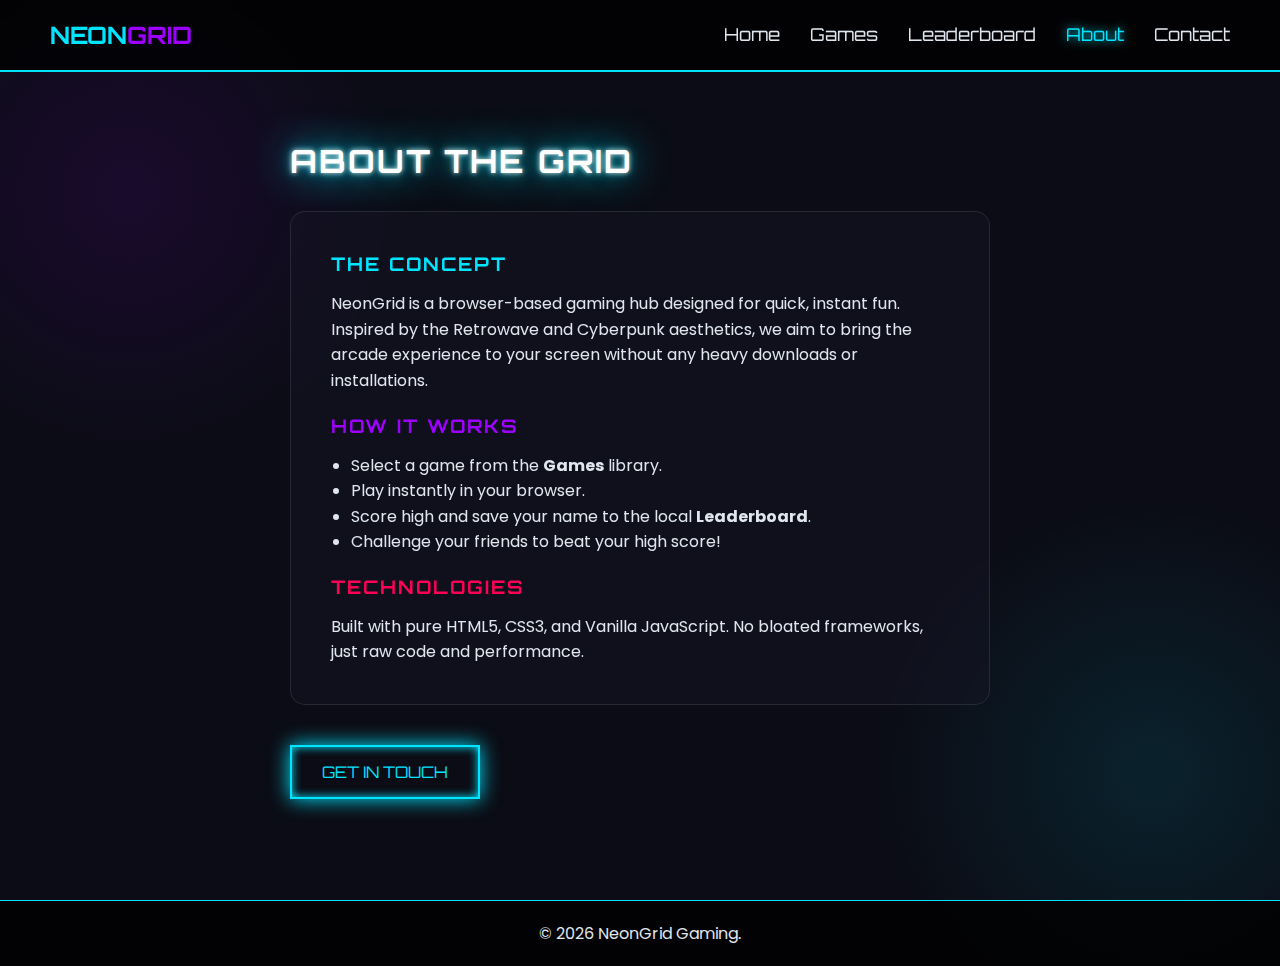
<file: game-hub/about.html>
<!DOCTYPE html>
<html lang="en">

<head>
    <meta charset="UTF-8">
    <meta name="viewport" content="width=device-width, initial-scale=1.0">
    <title>About | NeonGrid</title>
    <link rel="stylesheet" href="css/style.css">
    <link
        href="https://fonts.googleapis.com/css2?family=Orbitron:wght@400;700&family=Poppins:wght@300;400;600&display=swap"
        rel="stylesheet">
</head>

<body>

    <nav>
        <a href="index.html" class="logo">NEON<span style="color:var(--secondary-color)">GRID</span></a>
        <ul class="nav-links">
            <li><a href="index.html">Home</a></li>
            <li><a href="games.html">Games</a></li>
            <li><a href="leaderboard.html">Leaderboard</a></li>
            <li><a href="about.html" class="active">About</a></li>
            <li><a href="contact.html">Contact</a></li>
        </ul>
    </nav>

    <section id="about-page" style="padding-top: 120px; align-items: start; max-width: 800px; margin: 0 auto;">
        <h1 class="neon-text" style="text-align: center; margin-bottom: 30px;">About The Grid</h1>

        <div
            style="background: var(--card-bg); padding: 40px; border-radius: 15px; border: 1px solid rgba(255,255,255,0.1); backdrop-filter: blur(5px);">
            <h3 style="color: var(--primary-color); margin-bottom: 15px;">The Concept</h3>
            <p style="margin-bottom: 20px; line-height: 1.6;">
                NeonGrid is a browser-based gaming hub designed for quick, instant fun. Inspired by the Retrowave and
                Cyberpunk aesthetics, we aim to bring the arcade experience to your screen without any heavy downloads
                or installations.
            </p>

            <h3 style="color: var(--secondary-color); margin-bottom: 15px;">How It Works</h3>
            <ul style="margin-left: 20px; margin-bottom: 20px; line-height: 1.6;">
                <li>Select a game from the <strong>Games</strong> library.</li>
                <li>Play instantly in your browser.</li>
                <li>Score high and save your name to the local <strong>Leaderboard</strong>.</li>
                <li>Challenge your friends to beat your high score!</li>
            </ul>

            <h3 style="color: var(--accent-color); margin-bottom: 15px;">Technologies</h3>
            <p>Built with pure HTML5, CSS3, and Vanilla JavaScript. No bloated frameworks, just raw code and
                performance.</p>
        </div>

        <div style="text-align: center; margin-top: 40px;">
            <a href="contact.html" class="btn-neon">Get in Touch</a>
        </div>
    </section>

    <footer
        style="padding: 20px; text-align: center; background: rgba(0,0,0,0.8); border-top: 1px solid var(--primary-color);">
        <p>&copy; 2026 NeonGrid Gaming.</p>
    </footer>

    <script src="js/main.js"></script>
</body>

</html>
</file>
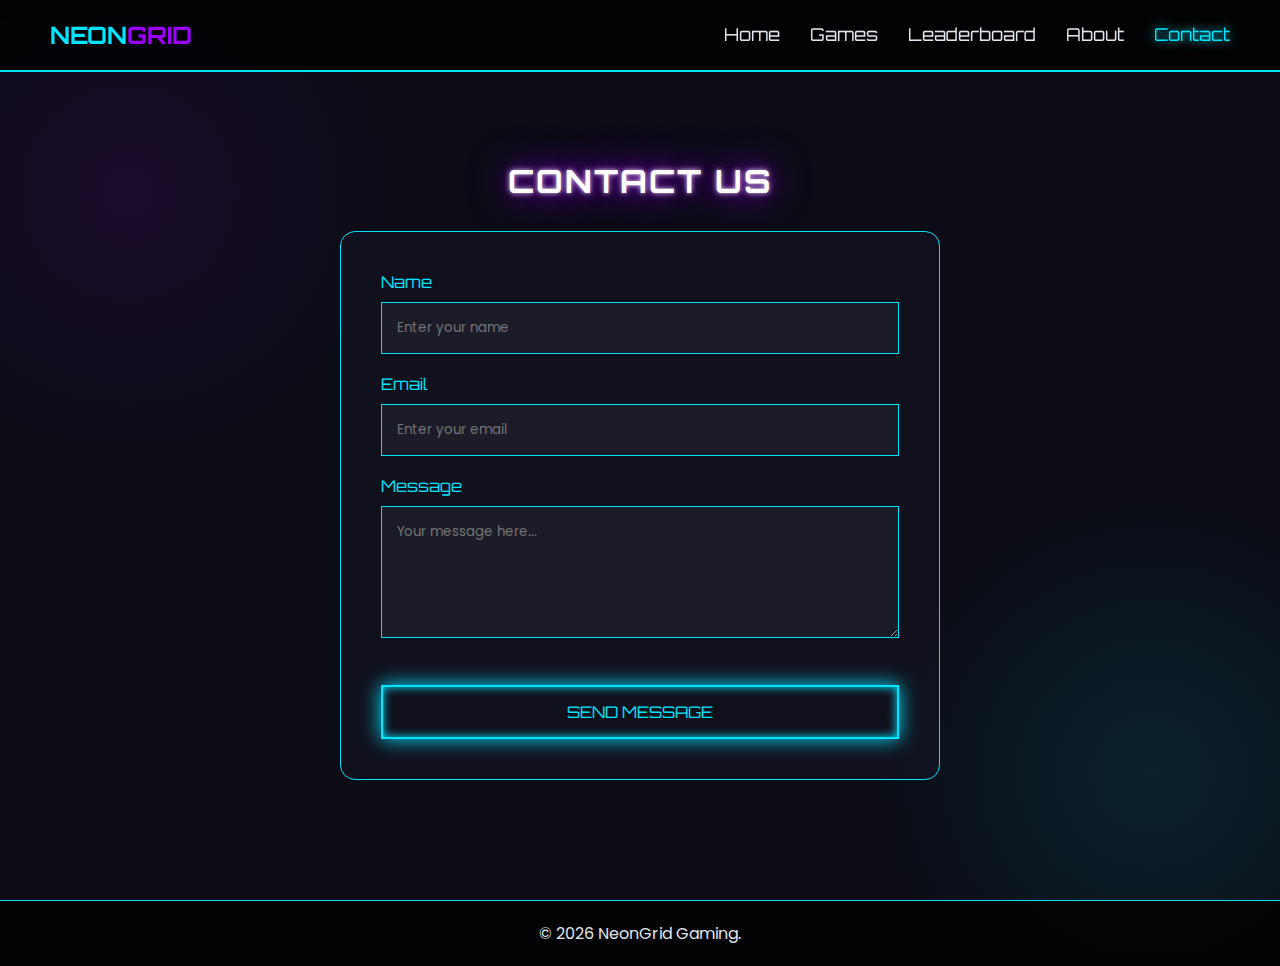
<file: game-hub/contact.html>
<!DOCTYPE html>
<html lang="en">

<head>
    <meta charset="UTF-8">
    <meta name="viewport" content="width=device-width, initial-scale=1.0">
    <title>Contact | NeonGrid</title>
    <link rel="stylesheet" href="css/style.css">
    <link
        href="https://fonts.googleapis.com/css2?family=Orbitron:wght@400;700&family=Poppins:wght@300;400;600&display=swap"
        rel="stylesheet">
</head>

<body>

    <nav>
        <a href="index.html" class="logo">NEON<span style="color:var(--secondary-color)">GRID</span></a>
        <ul class="nav-links">
            <li><a href="index.html">Home</a></li>
            <li><a href="games.html">Games</a></li>
            <li><a href="leaderboard.html">Leaderboard</a></li>
            <li><a href="about.html">About</a></li>
            <li><a href="contact.html" class="active">Contact</a></li>
        </ul>
    </nav>

    <section id="contact-page" style="padding-top: 120px; align-items: center;">
        <h1 class="neon-text-alt" style="text-align: center; margin-bottom: 30px;">Contact Us</h1>

        <div
            style="width: 100%; max-width: 600px; background: var(--card-bg); padding: 40px; border-radius: 15px; border: 1px solid var(--primary-color);">
            <form onsubmit="event.preventDefault(); alert('Message Sent! (Simulation)'); this.reset();">
                <div class="form-group">
                    <label
                        style="display: block; margin-bottom: 10px; color: var(--primary-color); font-family: var(--font-gaming);">Name</label>
                    <input type="text" placeholder="Enter your name" required>
                </div>

                <div class="form-group">
                    <label
                        style="display: block; margin-bottom: 10px; color: var(--primary-color); font-family: var(--font-gaming);">Email</label>
                    <input type="email" placeholder="Enter your email" required>
                </div>

                <div class="form-group">
                    <label
                        style="display: block; margin-bottom: 10px; color: var(--primary-color); font-family: var(--font-gaming);">Message</label>
                    <textarea rows="5" placeholder="Your message here..." required></textarea>
                </div>

                <div style="text-align: center; margin-top: 20px;">
                    <button type="submit" class="btn-neon" style="width: 100%;">Send Message</button>
                </div>
            </form>
        </div>
    </section>

    <footer
        style="padding: 20px; text-align: center; background: rgba(0,0,0,0.8); border-top: 1px solid var(--primary-color);">
        <p>&copy; 2026 NeonGrid Gaming.</p>
    </footer>

    <script src="js/main.js"></script>
</body>

</html>
</file>
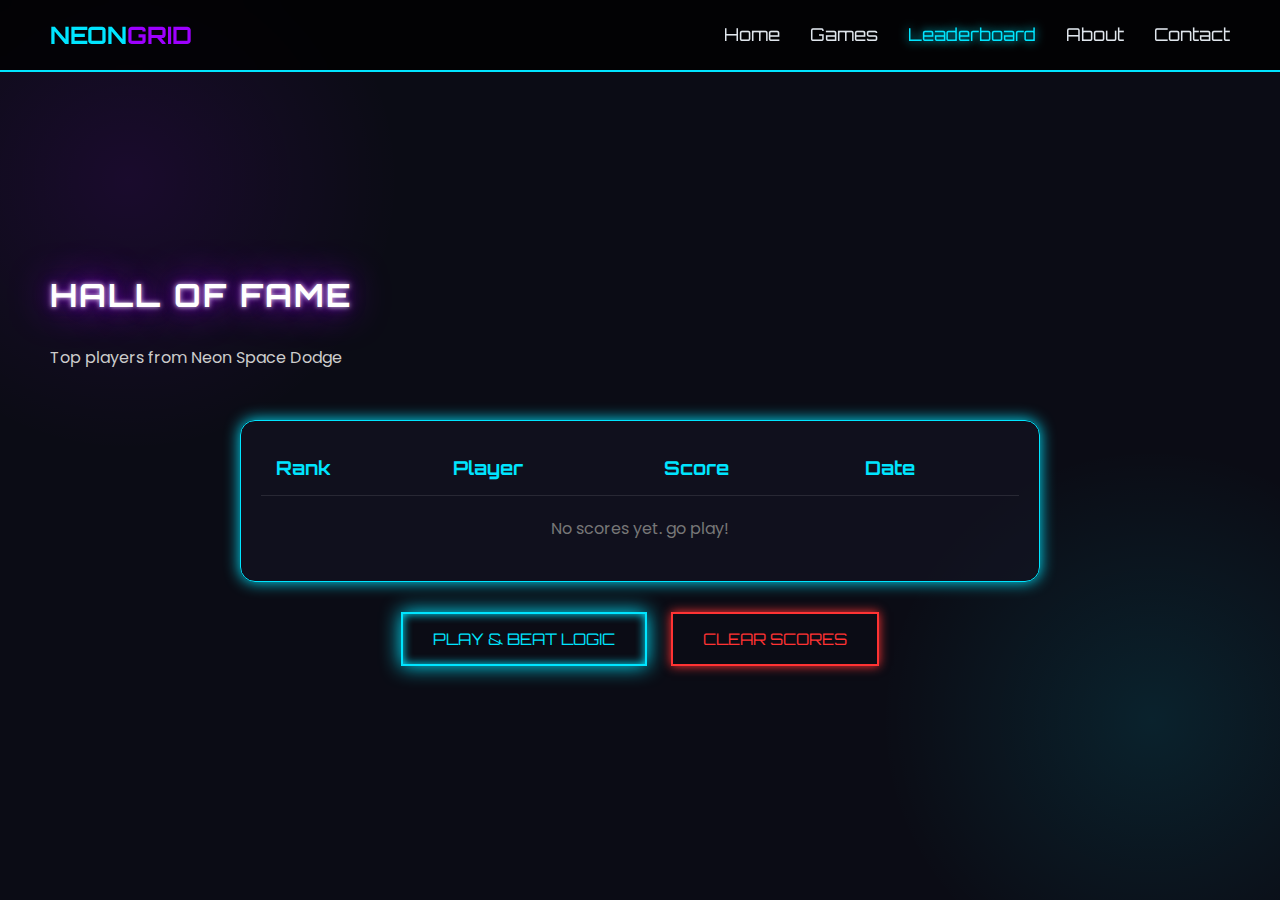
<file: game-hub/leaderboard.html>
<!DOCTYPE html>
<html lang="en">

<head>
    <meta charset="UTF-8">
    <meta name="viewport" content="width=device-width, initial-scale=1.0">
    <title>Leaderboard | NeonGrid</title>
    <link rel="stylesheet" href="css/style.css">
    <link
        href="https://fonts.googleapis.com/css2?family=Orbitron:wght@400;700&family=Poppins:wght@300;400;600&display=swap"
        rel="stylesheet">
</head>

<body>

    <nav>
        <a href="index.html" class="logo">NEON<span style="color:var(--secondary-color)">GRID</span></a>
        <ul class="nav-links">
            <li><a href="index.html">Home</a></li>
            <li><a href="games.html">Games</a></li>
            <li><a href="leaderboard.html" class="active">Leaderboard</a></li>
            <li><a href="about.html">About</a></li>
            <li><a href="contact.html">Contact</a></li>
        </ul>
    </nav>

    <section id="leaderboard" style="padding-top: 120px; align-items: start;">
        <h1 class="neon-text-alt" style="text-align: center; margin-bottom: 30px;">Hall of Fame</h1>
        <p style="text-align: center; margin-bottom: 50px; color: #ccc;">Top players from Neon Space Dodge</p>

        <div style="max-width: 800px; margin: 0 auto; width: 100%;">
            <div class="table-container">
                <table>
                    <thead>
                        <tr>
                            <th>Rank</th>
                            <th>Player</th>
                            <th>Score</th>
                            <th>Date</th>
                        </tr>
                    </thead>
                    <tbody id="leaderboard-body">
                        <!-- Scores will be injected here -->
                    </tbody>
                </table>
                <div id="no-scores" style="text-align: center; padding: 20px; color: #777; display: none;">No scores
                    yet. go play!</div>
            </div>

            <div style="text-align: center; margin-top: 30px;">
                <a href="play.html" class="btn-neon">Play & Beat Logic</a>
                <button id="clear-scores" class="btn-neon"
                    style="border-color: #ff3333; color: #ff3333; margin-left: 20px; box-shadow: 0 0 10px #ff3333;">Clear
                    Scores</button>
            </div>
        </div>
    </section>

    <script src="js/main.js"></script>
    <script src="js/leaderboard.js"></script>
</body>

</html>
</file>
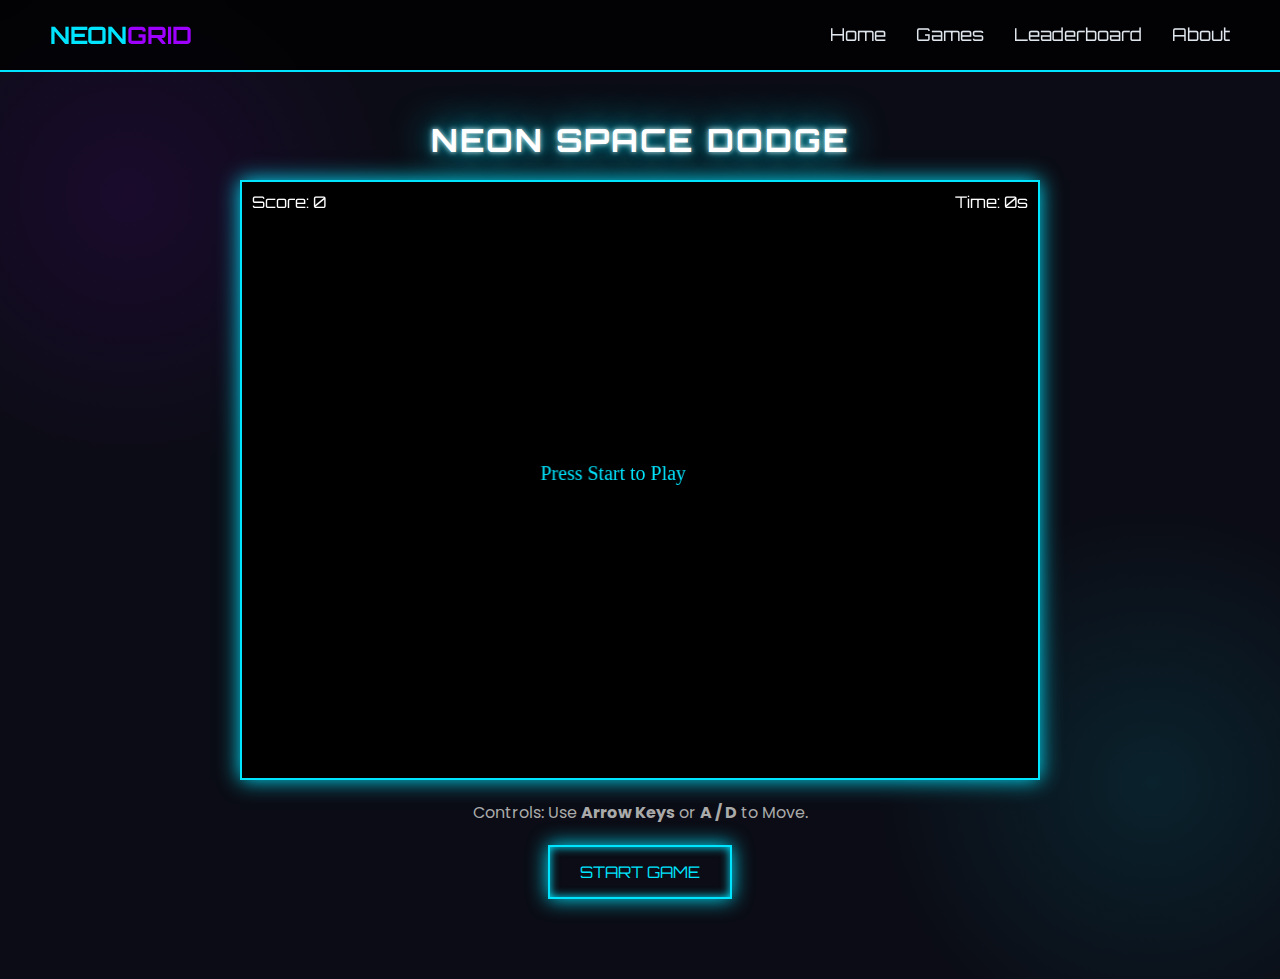
<file: game-hub/play.html>
<!DOCTYPE html>
<html lang="en">

<head>
    <meta charset="UTF-8">
    <meta name="viewport" content="width=device-width, initial-scale=1.0">
    <title>Neon Space Dodge | NeonGrid</title>
    <link rel="stylesheet" href="css/style.css">
    <link
        href="https://fonts.googleapis.com/css2?family=Orbitron:wght@400;700&family=Poppins:wght@300;400;600&display=swap"
        rel="stylesheet">
</head>

<body>

    <nav>
        <a href="index.html" class="logo">NEON<span style="color:var(--secondary-color)">GRID</span></a>
        <ul class="nav-links">
            <li><a href="index.html">Home</a></li>
            <li><a href="games.html">Games</a></li>
            <li><a href="leaderboard.html">Leaderboard</a></li>
            <li><a href="about.html">About</a></li>
        </ul>
    </nav>

    <section style="justify-content: flex-start; padding-top: 120px;">
        <h1 class="neon-text" style="text-align: center; margin-bottom: 20px;">Neon Space Dodge</h1>

        <div id="game-container">
            <div class="game-ui">
                <div id="score">Score: 0</div>
                <div id="timer">Time: 0s</div>
            </div>

            <div id="game-over-screen">
                <h2 class="neon-text-alt" style="margin-bottom: 20px;">GAME OVER</h2>
                <p style="margin-bottom: 20px; font-size: 1.2rem;">Final Score: <span id="final-score">0</span></p>
                <div style="margin-bottom: 20px;">
                    <input type="text" id="player-name" placeholder="Enter Name for Leaderboard" maxlength="10"
                        style="text-align: center;">
                </div>
                <button id="save-score-btn" class="btn-neon" style="font-size: 0.8rem; margin-bottom: 15px;">Save
                    Score</button>
                <div style="display: flex; gap: 10px; justify-content: center;">
                    <button id="restart-btn" class="btn-neon">Restart</button>
                    <a href="games.html" class="btn-neon">Exit</a>
                </div>
            </div>

            <canvas id="game-canvas"></canvas>
        </div>

        <div style="text-align: center; margin-top: 20px; color: #aaa;">
            <p>Controls: Use <strong>Arrow Keys</strong> or <strong>A / D</strong> to Move.</p>
            <button id="start-btn" class="btn-neon" style="margin-top: 20px;">Start Game</button>
        </div>
    </section>

    <script src="js/main.js"></script>
    <script src="js/game.js"></script>
</body>

</html>
</file>
<file: game-hub/css/style.css>
:root {
    --primary-color: #00e5ff;
    /* Brighter Electric Cyan */
    --secondary-color: #9d00ff;
    /* Deep Electric Purple */
    --accent-color: #ff0055;
    /* Neon Red/Pink for accents */
    --bg-color: #0b0c15;
    /* Deep Navy Black - Softer than pure black */
    --card-bg: rgba(20, 20, 35, 0.6);
    /* Slightly blueish tinted glass */
    --text-color: #e0e6ed;
    /* Off-white for better reading */
    --font-main: 'Poppins', sans-serif;
    --font-gaming: 'Orbitron', sans-serif;
}

* {
    margin: 0;
    padding: 0;
    box-sizing: border-box;
    scroll-behavior: smooth;
}

body {
    background-color: var(--bg-color);
    background-image:
        radial-gradient(circle at 10% 20%, rgba(157, 0, 255, 0.1) 0%, transparent 20%),
        radial-gradient(circle at 90% 80%, rgba(0, 229, 255, 0.1) 0%, transparent 20%);
    /* Subtle ambient glow */
    color: var(--text-color);
    font-family: var(--font-main);
    overflow-x: hidden;
    transition: background-color 0.3s ease;
}

/* Typography */
h1,
h2,
h3,
h4,
h5,
h6 {
    font-family: var(--font-gaming);
    text-transform: uppercase;
    letter-spacing: 2px;
}

.neon-text {
    color: #fff;
    text-shadow:
        0 0 5px rgba(255, 255, 255, 0.8),
        0 0 10px rgba(0, 229, 255, 0.5),
        0 0 20px rgba(0, 229, 255, 0.3),
        0 0 40px var(--primary-color);
}

.neon-text-alt {
    color: #fff;
    text-shadow:
        0 0 5px rgba(255, 255, 255, 0.8),
        0 0 10px rgba(157, 0, 255, 0.5),
        0 0 20px rgba(157, 0, 255, 0.3),
        0 0 40px var(--secondary-color);
}

/* Navigation */
nav {
    display: flex;
    justify-content: space-between;
    align-items: center;
    padding: 20px 50px;
    background: rgba(0, 0, 0, 0.8);
    backdrop-filter: blur(10px);
    position: fixed;
    width: 100%;
    z-index: 1000;
    border-bottom: 2px solid var(--primary-color);
}

.logo {
    font-size: 1.5rem;
    font-weight: bold;
    font-family: var(--font-gaming);
    color: var(--primary-color);
    text-decoration: none;
}

.nav-links {
    list-style: none;
    display: flex;
    gap: 30px;
}

.nav-links a {
    color: var(--text-color);
    text-decoration: none;
    font-size: 1.1rem;
    transition: color 0.3s;
    font-family: var(--font-gaming);
}

.nav-links a:hover,
.nav-links a.active {
    color: var(--primary-color);
    text-shadow: 0 0 10px var(--primary-color);
}

/* Buttons */
.btn-neon {
    padding: 15px 30px;
    background: transparent;
    color: var(--primary-color);
    border: 2px solid var(--primary-color);
    font-family: var(--font-gaming);
    font-size: 1rem;
    cursor: pointer;
    text-transform: uppercase;
    transition: all 0.3s ease;
    box-shadow: 0 0 10px var(--primary-color) inset, 0 0 20px var(--primary-color);
    text-decoration: none;
    display: inline-block;
}

.btn-neon:hover {
    background: var(--primary-color);
    color: #000;
    box-shadow: 0 0 20px var(--primary-color) inset, 0 0 40px var(--primary-color);
}

/* Layouts */
section {
    padding: 80px 50px;
    min-height: 100vh;
    display: flex;
    flex-direction: column;
    justify-content: center;
}

/* Hero Section */
#hero {
    align-items: center;
    text-align: center;
    background: linear-gradient(135deg, rgba(0, 0, 0, 0.9), rgba(20, 20, 20, 0.9)), url('https://images.unsplash.com/photo-1542751371-adc38448a05e?auto=format&fit=crop&q=80') no-repeat center center/cover;
    position: relative;
    overflow: hidden;
}

#hero::before {
    content: '';
    position: absolute;
    width: 200%;
    height: 200%;
    background: radial-gradient(circle, transparent 20%, #000 130%);
    animation: rotate 20s linear infinite;
    z-index: -1;
}

@keyframes rotate {
    0% {
        transform: rotate(0deg);
    }

    100% {
        transform: rotate(360deg);
    }
}

.hero-content h1 {
    font-size: 4rem;
    margin-bottom: 20px;
}

.hero-content p {
    font-size: 1.5rem;
    margin-bottom: 40px;
    color: #ddd;
}

/* Games Grid */
.games-grid {
    display: grid;
    grid-template-columns: repeat(auto-fit, minmax(300px, 1fr));
    gap: 30px;
    padding: 20px 0;
}

.game-card {
    background: var(--card-bg);
    border: 1px solid rgba(255, 255, 255, 0.1);
    border-radius: 15px;
    overflow: hidden;
    transition: transform 0.3s, box-shadow 0.3s;
    backdrop-filter: blur(5px);
}

.game-card:hover {
    transform: translateY(-10px);
    box-shadow: 0 0 20px var(--secondary-color);
    border-color: var(--secondary-color);
}

.game-image {
    width: 100%;
    height: 200px;
    object-fit: cover;
}

.game-info {
    padding: 20px;
    text-align: center;
}

.game-info h3 {
    margin-bottom: 10px;
    color: var(--secondary-color);
}

/* Inputs & Forms */
input,
textarea {
    width: 100%;
    padding: 15px;
    margin-bottom: 20px;
    background: rgba(255, 255, 255, 0.05);
    border: 1px solid var(--primary-color);
    color: #fff;
    font-family: var(--font-main);
}

input:focus,
textarea:focus {
    outline: none;
    box-shadow: 0 0 10px var(--primary-color);
}

/* Leaderboard Table */
.table-container {
    overflow-x: auto;
    background: var(--card-bg);
    border-radius: 15px;
    padding: 20px;
    border: 1px solid var(--primary-color);
    box-shadow: 0 0 15px var(--primary-color);
}

table {
    width: 100%;
    border-collapse: collapse;
}

th,
td {
    padding: 15px;
    text-align: left;
    border-bottom: 1px solid rgba(255, 255, 255, 0.1);
}

th {
    color: var(--primary-color);
    font-family: var(--font-gaming);
    font-size: 1.2rem;
}

td {
    font-size: 1.1rem;
}

/* Game Container */
#game-container {
    width: 100%;
    max-width: 800px;
    height: 600px;
    background: #000;
    border: 2px solid var(--primary-color);
    margin: 0 auto;
    position: relative;
    overflow: hidden;
    box-shadow: 0 0 20px var(--primary-color);
}

#game-canvas {
    width: 100%;
    height: 100%;
    display: block;
}

.game-ui {
    position: absolute;
    top: 10px;
    left: 10px;
    color: #fff;
    font-family: var(--font-gaming);
    z-index: 10;
    width: calc(100% - 20px);
    display: flex;
    justify-content: space-between;
}

#game-over-screen {
    position: absolute;
    top: 50%;
    left: 50%;
    transform: translate(-50%, -50%);
    text-align: center;
    background: rgba(0, 0, 0, 0.9);
    padding: 40px;
    border: 2px solid var(--secondary-color);
    border-radius: 10px;
    display: none;
    z-index: 20;
}

/* Responsive */
@media (max-width: 768px) {
    .nav-links {
        display: none;
        /* simple hide for now, would prefer hamburger in fuller version */
    }

    .hero-content h1 {
        font-size: 2.5rem;
    }

    section {
        padding: 60px 20px;
    }
}
</file>
